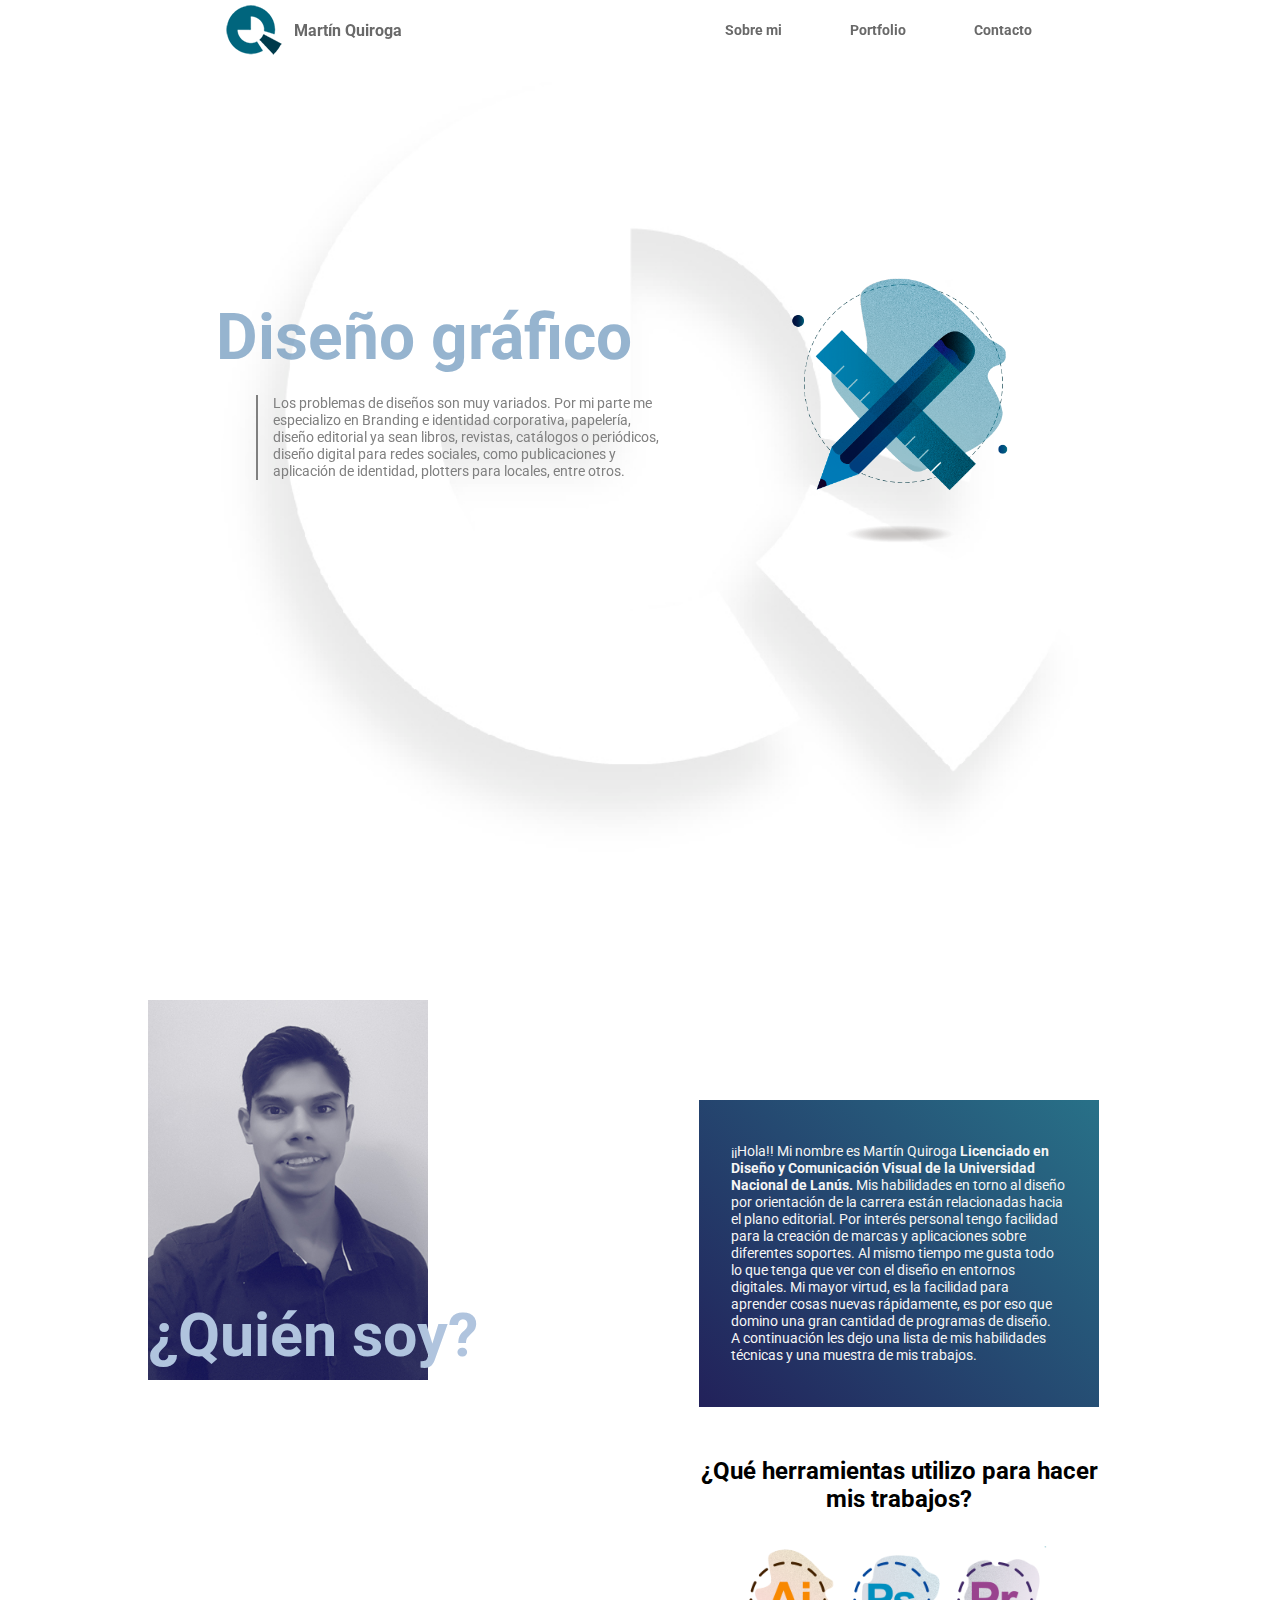
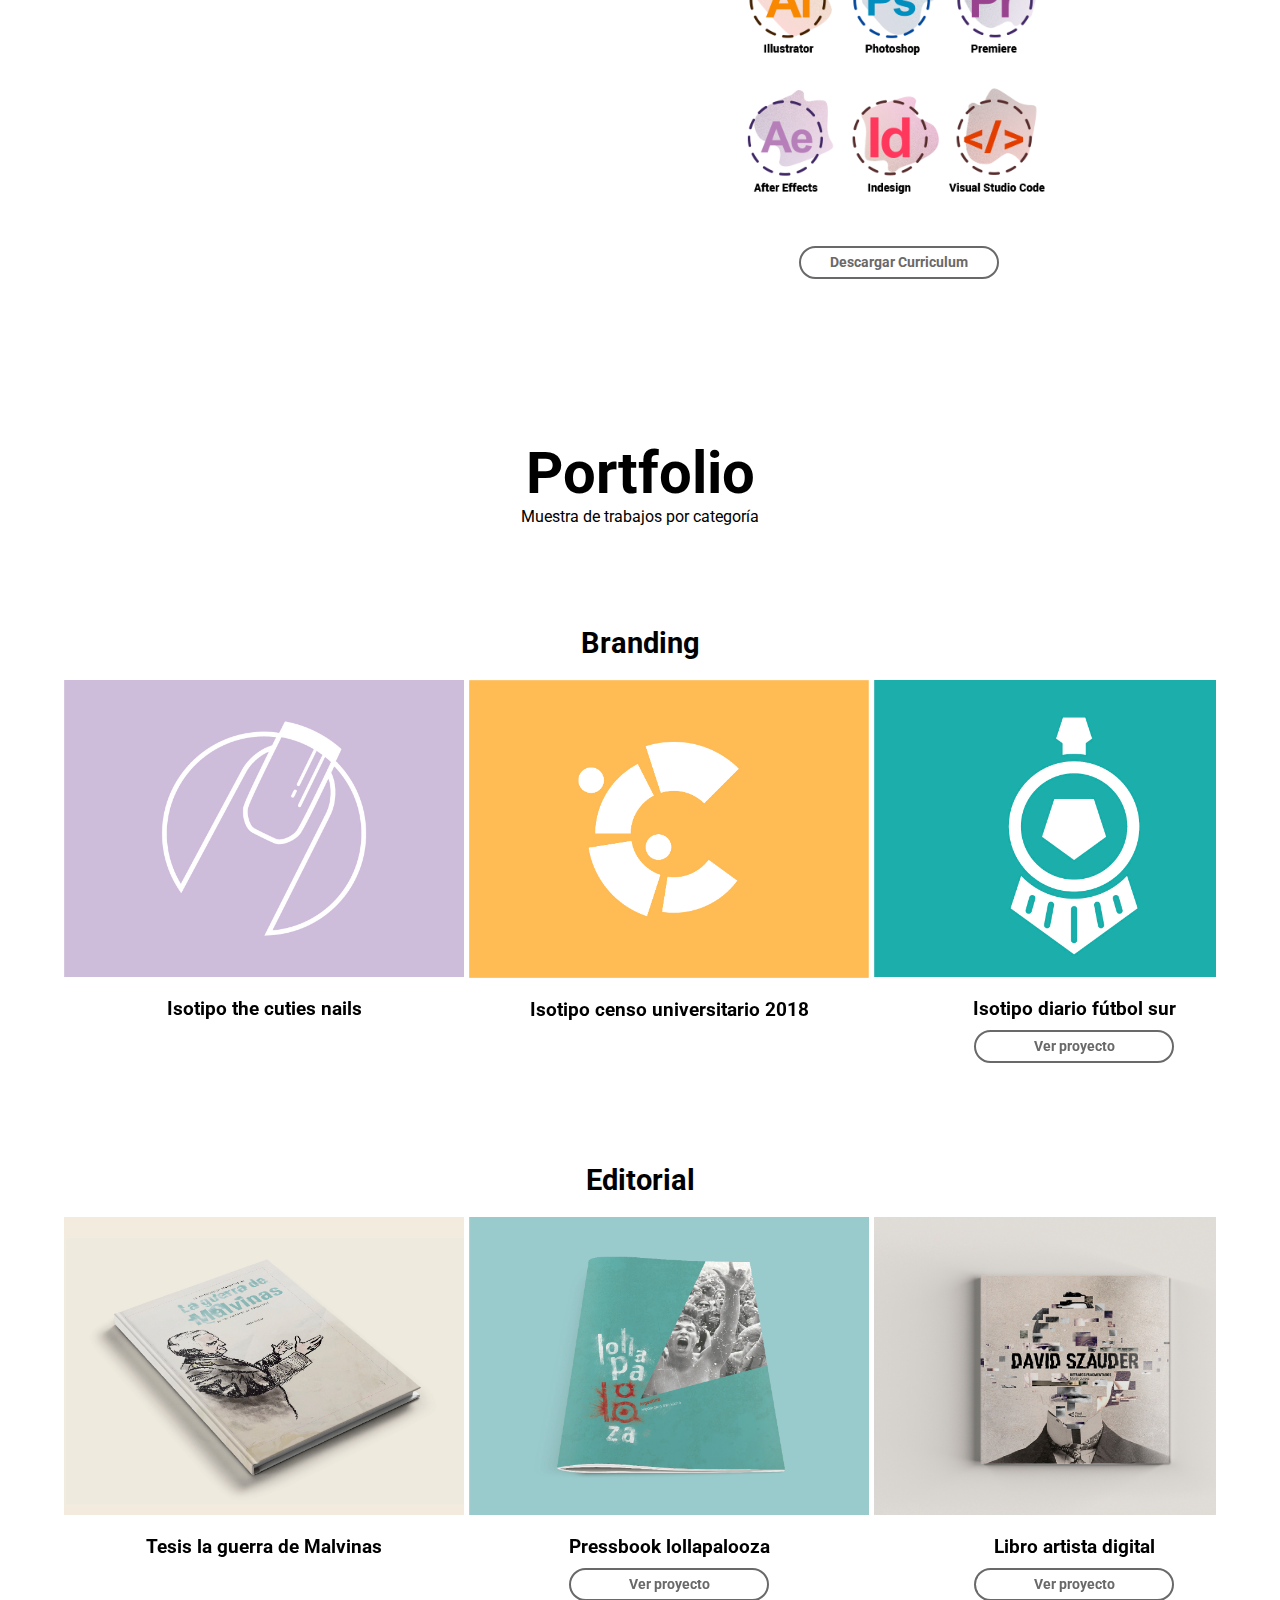
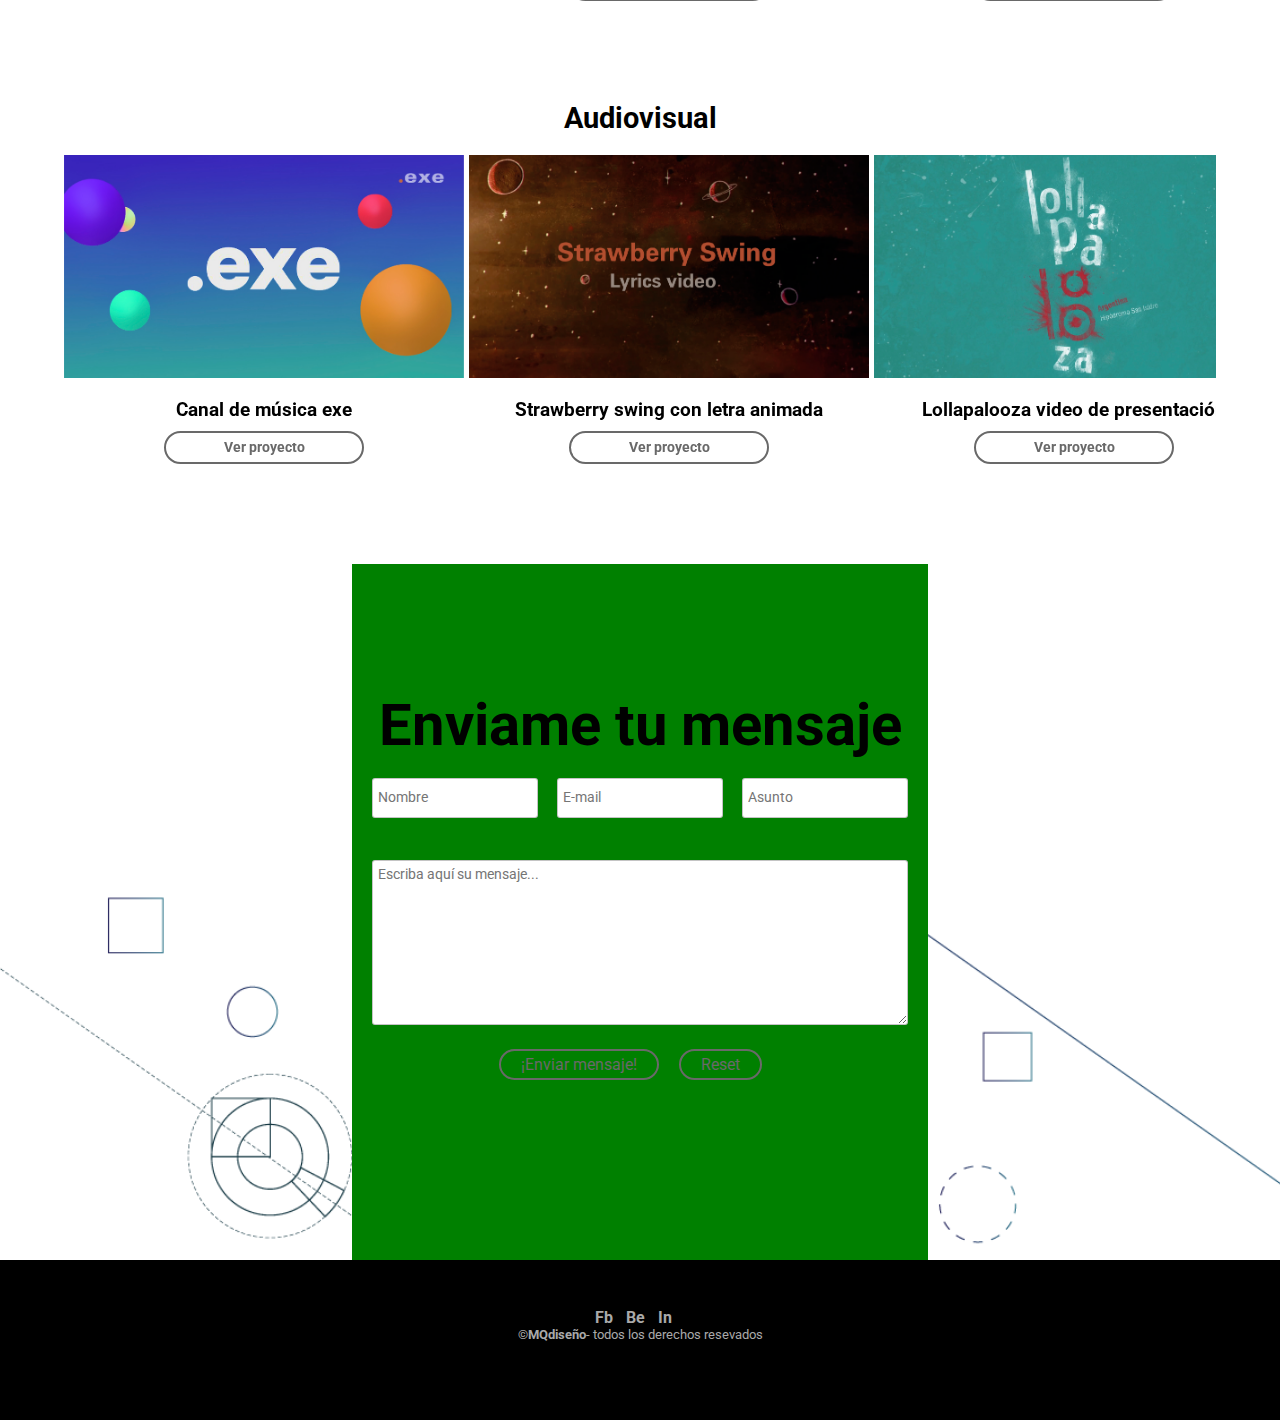
<file: index.html>
<!doctype html>
<html lang="es">
	<head>
		<meta charset="utf-8">
        <title>MQ diseño</title>
        <meta name="viewport" content="width=device-width, initial-scale=1.0, user-scalable=no"/>
        <!--Enlazamos la hoja de estilos del flexslider -->
        <link href="css/flexslider.css" rel="stylesheet">
		<link href="css/estilos.css" rel="stylesheet">
        <link rel="icon" href="objetos/favico2.ico" type="image/x-icon">
        <link href="https://fonts.googleapis.com/css?family=Roboto:400,700" rel="stylesheet">
    </head>
    


	<body>
        <header class="wrapper-nav">
            <div class="botonera">
                <figure class="logo">
                        <img src="images/logo.png" alt="Home" id="Logo">
                    Martín Quiroga
                </figure>

                <nav class="botonera-lista">
                    <ul>
                        <li>
                            <a href="#sobre-mi">Sobre mi</a>
                        </li>
                        <li>
                            <a href="#portfolio">Portfolio</a>
                        </li>
                        <li>
                            <a href="#contacto">Contacto</a>
                        </li>
                    </ul>
                </nav>
            </div> <!--cierra botonera-->
        </header>

        <section>
            <div class="servicios">
                <div class="flexslider flexslider1">
                    <ul class="slides">

                        <li>


                            <div class="header_img">
                                <img src="images/dg.png" alt="Diseño gráfico">
                            </div>

                            <div class="header-texto">
                                <div class="texto">
                                    <h1>Diseño gráfico</h1>
                                        <p>
                                            Los problemas de diseños son muy variados. Por mi parte me especializo en Branding e identidad corporativa, 
                                            papelería, diseño editorial ya sean libros, revistas, catálogos o periódicos, diseño digital para redes sociales, 
                                            como publicaciones y aplicación de identidad, plotters para locales, entre otros.

                                        </p>
                                </div>
                            </div>
                        

                        </li>

                        <li>
                            
                            
                            <div class="header_img">
                                <img src="images/dw.png" alt="Diseño gráfico">
                            </div>
                            <div class="header-texto">
                                <div class="texto">
                                    <h1>Diseño web</h1>
                                        <p>
                                            Creación y actualización de páginas web 100% responsive adaptables a dispositivos móviles 
                                            con aplicación de identidad personal y contenido personalizado pensado para vos en función
                                            a los requerimientos de su empresa diseñadas con códigos HTML5, CSS, Javascript y PHP.
                                        </p>
                                </div>
                            </div>


                        </li>
                    </ul>
                </div><!--cierra contenido slider-->
            </div>
        </section><!--cierra cabecera-->
        
        <div class="contenido">
            <main>
                <div id="sobre-mi" class="sobre-mi">
                    <div class="quiensoy">
                        <img src="images/fotopersonal.jpg" alt="foto personal">
                        <h3>¿Quién soy?</h3>
                    </div>
                </div>

                <div class="habilidades">
                    <div class="info-habilidades">
                        <p>
                            ¡¡Hola!! Mi nombre es Martín Quiroga <strong>Licenciado en Diseño y Comunicación Visual de la Universidad Nacional de Lanús.</strong> 
                            Mis habilidades en torno al diseño por orientación de la carrera están relacionadas hacia el plano editorial. 
                            Por interés personal tengo facilidad para la creación de marcas y aplicaciones sobre diferentes soportes. 
                            Al mismo tiempo me gusta todo lo que tenga que ver con el diseño en entornos digitales. Mi mayor virtud, es la facilidad 
                            para aprender cosas nuevas rápidamente, es por eso que domino una gran cantidad de programas de diseño.<br>
                            A continuación les dejo una lista de mis habilidades técnicas y una muestra de mis trabajos.
                        </p>

                        <h4>¿Qué herramientas utilizo para hacer mis trabajos?</h4>
                        <div class="info-programas">
                            
                            <img src="images/illustrator.png" alt="illustrator">
                            <img src="images/photoshop.png" alt="photoshop">
                            <img src="images/premier.png" alt="premiere">
                            <img src="images/after-effects.png" alt="after effects">
                            <img src="images/indesign.png" alt="indesign">
                            <img src="images/codigo.png" alt="html y css">

                        </div>

                        <a href="download/CV_MartinQuiroga.pdf" download="CV_MartinQuiroga.pdf">Descargar Curriculum</a>
                        
                    </div>
                </div>
            </main><!--cierra sobre mi-->



            <div id="portfolio" class="portfolio">         
                <h2>Portfolio</h2>
                <p>Muestra de trabajos por categoría</p>

                <div class="sliderimg">
                    <h4>Branding</h4>
                    <div class="flexslider flexslider2">
                        <ul class="slides">
                            <li>
                                <img src="images/img-01.jpg" alt="logo-uñas">
                                <h5>Isotipo the cuties nails</h5>
                            </li>
                            <li>
                                <img src="images/img1-01.jpg" alt="logo-censo">
                                <h5>Isotipo censo universitario 2018</h5>
                            </li>
                            <li>
                                <img src="images/img2-01.jpg" alt="logo-diariosur">
                                <h5>Isotipo diario fútbol sur</h5>
                                <a href="https://www.behance.net/gallery/57345909/Futbol-newspaper-brand" target="_blank">Ver proyecto</a>
                            </li>
                            <li>
                                <img src="images/img3-01.jpg" alt="logo-autopista">
                                <h5>Isotipo AUSA</h5>
                                <a href="https://www.behance.net/gallery/27859371/Autopistas-Urbanas-branding" target="_blank">Ver proyecto</a>
                            </li>
                            <li>
                                <img src="images/img4-01.jpg" alt="logo-parqueacuático">
                                <h5>Logotipo Aquópolis</h5>
                                <a href="https://www.behance.net/gallery/33465023/Aquopolis-branding" target="_blank">Ver proyecto</a>

                            </li>
                            <li>
                                <img src="images/img5-01.jpg" alt="logo-cementerio">
                                <h5>Logotipo cementerio privado</h5>
                                <a href="https://www.behance.net/gallery/46795857/Monte-olivo-branding" target="_blank">Ver proyecto</a>

                            </li> 
                        </ul>
                    </div>
                </div>
                <div class="sliderimg">
                    <h4>Editorial</h4>
                    <div class="flexslider flexslider2">
                    
                        <ul class="slides">
                            
                            <li>
                                <img src="images/imgeditorial5-01.jpg" alt="Tesis guerra de Malvinas">
                                <h5>Tesis la guerra de Malvinas</h5>
                            </li>
                            <li>
                                <img src="images/imgeditorial3-01.jpg" alt="pressbook-lolapalooza">
                                <h5>Pressbook lollapalooza</h5>
                                <a href="https://www.behance.net/gallery/33272005/Lollapalooza-libro-informativo" target="_blank">Ver proyecto</a>
                            </li>
                            <li>
                                <img src="images/imgeditorial-01.jpg" alt="libro-artista digital David Szauder">
                                <h5>Libro artista digital</h5>
                                <a href="https://www.behance.net/gallery/41108527/David-Szauder-Text-image-book" target="_blank">Ver proyecto</a>
                            </li>
                            <li>
                                <img src="images/imgeditorial2-01.jpg" alt="Diario-pucalhue">
                                <h5>Diario Pucalhue</h5>
                                <a href="https://www.behance.net/gallery/40230939/Pucalhue-Newspaper" target="_blank">Ver proyecto</a>
                            </li> 
                            <li>
                                <img src="images/imgeditorial4-01.jpg" alt="pressbook-el día de la bestia">
                                <h5>Pressbook el día de la bestia</h5>
                                <a href="https://www.behance.net/gallery/31068849/Pressbook-El-dia-de-la-Bestia" target="_blank">Ver proyecto</a>
                            </li> 
                        </ul>

                    </div>
                </div>

                <div class="sliderimg">
                    <h4>Audiovisual</h4>
                    <div class="flexslider flexslider2">
                        
                        <ul class="slides">
                            <li>
                                <img src="images/exe-01.jpg" alt="exe canal de música video">
                                <h5>Canal de música exe</h5>
                                <a href="https://www.youtube.com/watch?v=C7MSVATgMMk" target="_blank">Ver proyecto</a>
                            </li>
                            <li>
                                <img src="images/coldplay-01.jpg" alt="Strawberry swing con letra animada">
                                <h5>Strawberry swing con letra animada</h5>
                                <a href="https://vimeo.com/207056210" target="_blank">Ver proyecto</a>

                            </li>
                            <li>
                                <img src="images/lolla-01.jpg" alt="Lollapalooza video de presentación">
                                <h5>Lollapalooza video de presentación</h5>
                                <a href="https://www.youtube.com/watch?v=Y81UBGHe4Ic" target="_blank">Ver proyecto</a>
                            </li>  
                        </ul>
                        
                    </div> 
                </div>

        </div> <!--Cierra portfolio-->


        </div><!-- cierra container-->

            <div class="form-container">

                    <form class="formulario" action="enviar.php#contacto" method="POST">

                            <h2 id="contacto">
                                Enviame tu mensaje
                            </h2>

                            <div class="form-inline">

                                <div class="form-group">
                                    <label for="nombre">Nombre</label>
                                    <input type="text" name="nombre" class="form-text" id="nombre" placeholder="Nombre" required>
                                </div>

                                <div class="form-group">
                                    <label for="email">Email</label>
                                    <input type="text" name="email" class="form-text" id="email" placeholder="E-mail" required>
                                </div>

                                <div class="form-group">
                                    <label for="asunto">Asunto </label>
                                    <input type="text" name="asunto" class="form-text" id="asunto" placeholder="Asunto" required>
                                </div>

                            </div>  <!-- Cierra formulario en una línea-->
                            

                            <div class="form-message">

                                <div class="form-group">
                                    <label for="mensaje">Mensaje</label>
                                    <textarea class="form-text" id="mensaje" rows="9" placeholder="Escriba aquí su mensaje..." name="mensaje" required></textarea>
                                </div>
                                
                                <div class="button">
                                    <button type="submit">¡Enviar mensaje!</button>                
                                    <button type="submit">Reset</button>
                                </div>

                            </div>
                    </form>
            </div> <!-- Cierra formulario-->

            <footer class="pie">
                <div>
                    <ul class="redes-lista">
                        <li><a href="www.facebook.com">Fb</a></li>
                        <li><a href="https://www.behance.net/MartinQuiroga">Be</a></li>
                        <li><a href="https://www.linkedin.com/in/quirogamartin/">In</a></li>
                    </ul>
                    <p>
                        <span style="font-weight: bold;">&copy;MQdiseño</span> - todos los derechos resevados
                    </p>
                </div>
            </footer> <!-- Cierra footer-->


        <!--Cargo Jquery antes de Flexslider. lo bajamos de la pagina oficial-->
        <!--Hosted libraries de Google: al costado jquery-->
        <script src="js/jquery.js"></script>
        <!--Enlazamos el archivo de Flexslider-->
        <script src="js/jquery.flexslider.js"></script>
        <script>
            //activamos el slider
            $(window).load(function() {
            $('.flexslider1').flexslider({
                animation: "vertical" 
            });
            $('.flexslider2').flexslider({
            animation: "slide",
            itemWidth: 400,
            itemMargin: 5,
            minItems: 2,
            maxItems: 4
            });
        });
        </script>

        <!--DANGER ZONE. No pasar de acá-->
</body>
</html>
</file>
<file: css/estilos.css>
*{
    margin: 0;
    padding: 0;
    box-sizing: border-box;
}
body{
    font-family: 'Roboto', sans-serif;
}
h2{
    font-size: 3.6em;
    font-weight: bolder;
    text-align: center;
}
.contenido{
    /*background: gray;*/
    max-width: 1250px;
    width: 90%;
    margin:auto;
}
/*
-----------------------------------------------
                BOTONERA
-----------------------------------------------
*/
header{
    /*background: #0b1058;*/
    position: absolute;
    width: 100%;
    z-index: 2;
}
.botonera{
    /*background: #287188;*/
    max-width: 1250px;
    width: 65%;
    margin-left: auto;
    margin-right: auto;
    display: flex;
    justify-content: space-between;
    align-items: center;
    position: relative;
}
.logo {
    /*background: white;*/
    display: flex;
    align-items: center;
    font-weight: bolder;
    font-size: 1.0em;
    color: dimgrey;
}
.logo img{
    margin-right: 10px;
}
.botonera-lista ul{
    /*background: red;*/
    list-style-type: none;
    display: flex;
    width: 100%;
}
.botonera-lista li{
    flex-grow: 1;
    margin-right: 0,5em;
	margin-left: 20px;
	border-radius: 20px;
}
.botonera-lista a{
    text-align: center;
    display: block;
	padding: 6px 24px;
    border-radius: 20px;
    font-size: 0.9em;
    font-weight: bold;
    text-decoration: none;
    color: dimgray;
    transition: background, 0.4s;
}
.botonera-lista a:hover{
    background: #0b1058;
    color: white;
}

/*
-----------------------------------------------
                CABECERA:SERVICIOS
-----------------------------------------------
*/
.servicios{
    position: relative;
    width: 99%;
    height: 100vh;
    margin: auto;
    background: url(../images/fondohead.jpg) no-repeat center center;
    background-size: cover;
}
.header-texto{
    /*border: 1px solid green;*/
    width: 35%;
    height: 850px;
    position: relative;
    top: 0;
    left: 330px;
    right: 0;
    bottom: 0px;
    float: left;
}
.texto {
    /*background: red;*/
    position: relative;
    top: 250px;
}
.texto h1{
    color:  rgba(95, 141, 182, 0.658);
    font-size: 5em;
    font-family: 'Roboto', sans-serif;
	font-weight: bolder;
}
.texto p{
    color: gray;
    max-width: 500px;
    margin-top: 40px;
    margin-left: 80px;
    margin-right: 80px;
    padding-left: 25px;
	border-left: 2px solid;
}
.header_img{
    /*background: pink;*/
    max-width: 512px;
    max-height: 512px;
    position: relative;
    z-index: 2;
    top: 150px;
    right: 300px;
    float: right;
}

/*
-----------------------------------------------
                INFO PERSONAL
-----------------------------------------------
*/
main{
    /*background: blue;*/
    height: 130vh;
}
.sobre-mi{
    /*border:1px solid red;*/
    width: 50%;
    height: 100%;
    float: left;
    position: relative;
}
.quiensoy{
    /*border: 1px solid orange;*/
    margin-top: 100px;
    padding-left: 20%;
}
.quiensoy h3{
    font-size: 5em;
	font-weight: bolder;
    color: lightsteelblue;
    position: absolute;
    z-index: 1;
    top: 500px;
}
.habilidades{
    /*border: 1px solid #ffffff;*/
    float: right;
    width: 50%;
    height: 100%;
    padding: 0px 0px;
}
.info-habilidades{
    /*border: 1px solid orange;*/
    width: 500px;
    height: 1000px;
    margin-top: 200px;
    margin-right: auto;
    margin-left: auto;
}
.info-habilidades p{
    max-width: 500px;
	background: linear-gradient(45deg, #22215a, #287188);
    color: whitesmoke;
    font-size: 0.9em;
    font-weight: 0;
    padding: 3em 2.2em;
}
.info-habilidades h4 {
    margin-top: 50px;
    text-align: center;
    font-weight: bold;
    font-size: 1.5em;
  }
.info-programas {
    /*background: burlywood;*/
    margin-top: 15px;
    width: 400px;
    margin-left: auto;
    margin-right: auto;
}
.info-habilidades a{
    clear: both;
    max-width: 200px;
    margin: auto;
    margin-top: 40px;
    text-align: center;
    display: block;
	padding: 6px 24px;
    border-radius: 20px;
    font-size: 0.9em;
    font-weight: bold;
    text-decoration: none;
    color: dimgray;
    border: 2.0px solid dimgray;
    transition: background, 0.4s;
}
.info-habilidades a:hover{
    background: #0b1058;
    border: 2.0px solid #0b1058;
    color: white;
}
/*
-----------------------------------------------
                PORTFOLIO
-----------------------------------------------
*/
.portfolio{
    /*background: chocolate;*/
    text-align: center;
    padding-top: 0px;
}
.sliderimg{
    margin-top: 100px;
}
.sliderimg h4{
    margin-bottom: 20px;
    font-size: 1.8em;
}
.slides h5{
    margin-top: 20px;
    font-size: 1.2em;
}
.slides a{
    clear: both;
    max-width: 200px;
    margin: auto;
    margin-top: 10px;
    text-align: center;
    display: block;
	padding: 6px 24px;
    border-radius: 20px;
    font-size: 0.9em;
    font-weight: bold;
    text-decoration: none;
    color: dimgray;
    border: 2.0px solid dimgray;
    transition: background, 0.4s;
}
.slides a:hover{
    background: #0b1058;
    border: 2.0px solid #0b1058;
    color: white;
}
/*
-----------------------------------------------
                FORMULARIO
-----------------------------------------------
*/
.form-container{
    margin-top: 100px;
    width: 100%;
    background: url(../images/fondo-form-01.png) no-repeat center center;
    background-size: cover; 
}
.formulario{
    /*background: blue;*/
    width: 45%;
    margin-left: auto;
    margin-right: auto;
    padding-top: 8em;
    padding-bottom: 10em;
    clear: both;
    font-family: 'Roboto', sans-serif;
}
label{
    visibility: hidden;
}
input{
    height: 40px;
}
.form-inline{
	display: flex;
    justify-content: space-between;
    margin: auto;
    padding-bottom: 30px;
    padding-left: 20px;
    padding-right: 20px;
}
.form-inline .form-group{
    flex-basis: 31%;
    height: 2em;
} 
.form-text {
    width: 100%;
    border: 1px solid rgba(50, 50, 50, 0.288);
    border-radius: 3px;
    padding: 5px;
    font-family: 'Roboto', sans-serif;
    color: gray;
    font-size: 0.9em;
}
.form-message {
    padding: 20px;
}
.button{
    display: flex;
    justify-content: center;
}
button{
    padding: 4px 20px;
    margin-top: 20px;
    margin-right: 20px;
    border-radius: 20px;
    background-color: rgba(255, 253, 253, 0);
    border: 2.0px solid dimgray;
    font-family: 'Roboto', sans-serif;
    font-size: 1.0em;
    transition: background 0.4s;
    color: dimgray;
}
button:hover{
    background-color: rgba(19,63,115,1.00);
    border: 2.0px solid rgba(19,63,115,1.00);
    cursor: pointer;
    color: white;
}
/*
-----------------------------------------------
                    pie
-----------------------------------------------
*/
.pie{
	padding-top: 3em;
    height: 10em;
    background: black;
}
.redes-lista{
	list-style-type: none;
	display: flex;
	justify-content: center;
	
}
.redes-lista li{
	margin-right: 0.8em;
}
.redes-lista a{
    color:darkgrey;
    display: block;
    font-weight: bold;
	text-decoration: none;
}
.pie p{
	display: flex;
	justify-content: center;
	color: darkgrey;
	font-size: 0.8em;
}
/*
-----------------------------------------------
                    @media
-----------------------------------------------
*/
@media screen and (max-width: 1700px){
    .header-texto{
        left: 280px;
    }
    .header_img{
        max-width: 450px;
        max-height: 450px;
        top: 200px;
        right: 230px;
    }
    .formulario{
        /*background: mediumvioletred;*/
    }
}
@media screen and (max-width: 1600px) {
    .header-texto{
        left: 270px;
        width: 30%;
    }
    .texto {
        top: 270px;
    }
    .texto h1{
        font-size: 4em;
    }
    .texto p{
        margin-top: 20px;
        margin-left: 40px;
        margin-right: 0px;
        padding-left: 15px;
        font-size: 0.9em;
    }
    .header_img{
        max-width: 400px;
        max-height: 400px;
        right: 270px;
    }
    .formulario{
        /*background: red;*/
    }
}

@media screen and (max-width: 1450px) {
    .botonera-lista ul{
        margin-right: 0%;
    }
    .header-texto{
        left: 210px;
        width: 35%;
    }
    .texto {
        top: 300px;
    }
    .header_img{
        max-width: 300px;
        max-height: 300px;
        top: 250px;
        right: 210px;
    }
    main{
        height: 1100px;
        width: 90%;
        margin: auto;
    }
    .sobre-mi img{
        width: 280px;
        height: 380px;
    }
    .quiensoy{
        padding-left: 5%;
    }
    .quiensoy h3{
        font-size: 3.8em;
        top: 400px;
    }
    .info-habilidades{
        width: 400px;
    }
    .info-programas{
        width: 320px;
    }
    .info-programas img{
        /*background: burlywood;*/
        margin-top: 15px;
        width: 100px;
    }
    .portfolio{
        padding-top: 40px;
    }
    .form-container{
        width: 100%;
        background: url(../images/fondo-form2-01.png) no-repeat center center;
        background-size: cover;
    }
    .formulario{
        background: green;
    }
}
@media screen and (max-width: 1200px) {
    .header-texto{
        width: 60%;
        min-width: 300px;
        margin: auto;
        margin-top: 20px;
        position: relative;
        top: 0;
        left: 0;
        right: 0;
        bottom: 0px;
        float: none;
    }
    .texto {
        position: relative;
        top: 0px;
        text-align: center;
    }
    .texto p{
        color: gray;
        text-align: center;
        max-width: 500px;
        margin-top: 20px;
        margin-left: auto;
        margin-right: auto;
        padding-left: 0px;
        border-left: 0px;
    }
    .header_img{
        max-width: 300px;
        max-height: 300px;
        position: relative;
        margin: auto;
        margin-top: 20vh;
        top:0px;
        right:0px;
        float: none;
        z-index: 2;
    }
    .formulario{
        background: salmon;
    }
}

@media screen and (max-width: 1024px) {
    h2{
        font-size: 3em;
    }
    .botonera{
        width: 90%;
    }
    .botonera-lista ul{
        margin-right: 0%;
    }
    .servicios{
        height: 900px;
    }
    .header_img{
        margin-top: 80px;
    }
    main{
        height: 1300px;
    }
    .sobre-mi{
        width: 100%;
        height: 35%;
        float: none;
    }
    .quiensoy{
        width: 282px;
        margin-top: 20px;
        padding-left: 0;
        margin-left: auto;
        margin-right: auto;
    }
    .quiensoy h3{
        top: 300px;
    }
    .habilidades{
        float: none;
        width: 100%;
        height: 65%;
    }
    .info-habilidades{
        width: 500px;
        margin-top: 20px;
        margin-right: auto;
        margin-left: auto;
    }
    .formulario{
        background: gray;
        width: 60%;
    }
}
@media screen and (max-width: 770px) {
    .botonera{
        width: 95%;
        display: block;
    }
    .logo {
        width: 35%;
        margin: auto;
        font-size: 0.7em;
    }
    .botonera-lista a{
        font-size: 0.8em;
    }
    .formulario{
        /*background: pink;*/
        width: 70%;
    }
    .form-inline{
            flex-direction: column;
            padding-bottom: 0px;
    }
    button{
        font-size: 0.8em;
        padding: 3px 10px;
        font-weight: bold;
    }
}
@media screen and (max-width: 550px) {
    h2{
        font-size: 2em;
    }
    .contenido{
        width: 98%;
    }
    .botonera-lista a{
        font-size: 0.7em;
    }
    .texto h1{
        font-size: 2.4em;
    }
    .header_img{
            max-width: 200px;
            max-height: 200px;
            margin-top: 150px;
    }
    main{
        background: blue;
        height: 1400px;
        width: 100%;
    }
    .quiensoy h3 {
        font-size: 3.5em;
    }
    .info-habilidades {
        width: 350px;
    }
    .info-habilidades p{
        font-size: 0.8em;
    }
    .info-habilidades h4{
        font-size: 1.2em;
    }
    .info-programas{
        width: 320px;
    }
    .info-programas img{
        max-width: 100px;
        margin-left: 2px;
    }
    .slides h5{
        font-size: 0.8em;
    }
    .slides a{
        padding: 4px 5px;
        border-radius: 20px;
        font-size: 0.8em;
        font-weight: bold;
        text-decoration: none;
        color: dimgray;
        border: 2.0px solid dimgray;
        transition: background, 0.4s;
    }
    .formulario{
        /*background: skyblue;*/
        width: 90%;
    }
}
</file>
